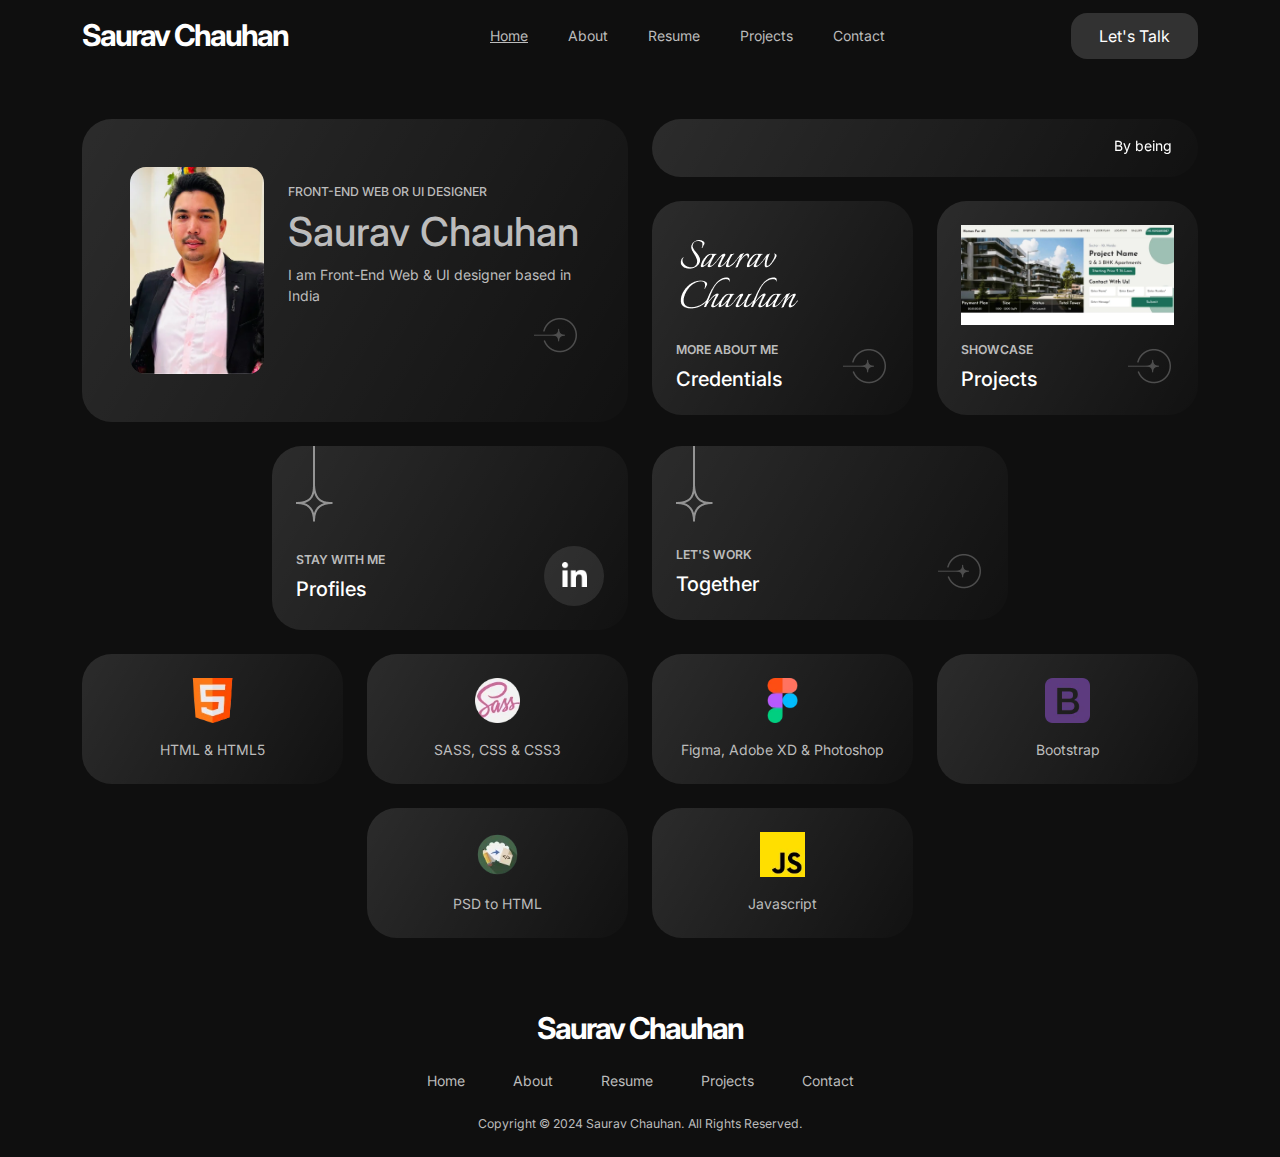
<file: index.html>
<!doctype html>
<html lang="en">

<head>
    <meta charset="utf-8">
    <meta name="viewport" content="width=device-width, initial-scale=1">
    <title>Portfolio</title>
    <link href="https://cdn.jsdelivr.net/npm/bootstrap@5.3.3/dist/css/bootstrap.min.css" rel="stylesheet">

    <link rel="preconnect" href="https://fonts.googleapis.com">
    <link rel="preconnect" href="https://fonts.gstatic.com" crossorigin>
    <link href="https://fonts.googleapis.com/css2?family=Inter:wght@100..900&display=swap" rel="stylesheet">

    <link rel="stylesheet" href="css/style.css">
</head>

<body class="">

    <header class="header">
        <nav class="navbar navbar-expand-lg">
            <div class="container">
                <a class="navbar-brand" href="/">Saurav Chauhan</a>
                <button class="navbar-toggler" type="button" data-bs-toggle="collapse" data-bs-target="#navbarNav"
                    aria-controls="navbarNav" aria-expanded="false" aria-label="Toggle navigation">
                    <span class="navbar-toggler-icon"></span>
                </button>
                <div class="collapse navbar-collapse justify-content-center" id="navbarNav">
                    <ul class="navbar-nav gap-1 gap-md-4">
                        <li class="nav-item">
                            <a class="nav-link active" aria-current="page" href="/">Home</a>
                        </li>
                        <li class="nav-item">
                            <a class="nav-link" href="about.html">About</a>
                        </li>
                        <li class="nav-item">
                            <a class="nav-link" target="_blank" href="images/Resume.pdf">Resume</a>
                        </li>
                        <li class="nav-item">
                            <a class="nav-link" href="projects.html">Projects</a>
                        </li>
                        <li class="nav-item">
                            <a class="nav-link" href="contact-us.html">Contact</a>
                        </li>
                    </ul>
                </div>
                <div class="d-none d-md-block">
                    <a href="contact-us.html" class="btn">Let's Talk</a>
                </div>
            </div>
        </nav>
    </header>

    <main>
        <section class="py-3 py-xl-5">
            <div class="container">
                <div class="row g-3 g-lg-4 justify-content-center">
                    <div class="col-md-6">
                        <div class="main_card">
                            <a href="about.html" class="d-block p-md-5 p-3">
                                <div class="row justify-content-center align-items-center g-3 g-lg-4">
                                    <div class="col-8 col-sm-4">
                                        <div class="profile_img">
                                            <img src="images/profile-img.webp" alt=""
                                                class="img-fluid rounded rounded-4" />
                                        </div>
                                    </div>

                                    <div class="col-sm-8">
                                        <div>
                                            <h6 class="small">FRONT-END WEB OR UI DESIGNER</h6>
                                            <h1>Saurav Chauhan</h1>
                                            <p class="mb-0">I am Front-End Web & UI designer based in India</p>
                                            <div class="arrow_img text-center text-sm-end mt-2">
                                                <img src="images/arrow.webp" />
                                            </div>
                                        </div>
                                    </div>
                                </div>
                            </a>
                        </div>
                    </div>

                    <div class="col-md-6">
                        <div class="row g-3 g-lg-4">
                            <div class="col-md-12">
                                <div class="main_card py-3 px-4">
                                    <div>
                                        <marquee class="text-white">By being yourself you put something wonderful in the
                                            world that was not there
                                            before.</marquee>
                                    </div>
                                </div>
                            </div>
                            <div class="col-sm-6">
                                <div class="main_card">
                                    <a href="about.html" class="d-block p-3 p-xl-4">
                                        <div class="mb-3">
                                            <img src="images/sign.webp" class="img-fluid" />
                                        </div>
                                        <div class="d-flex align-items-center">
                                            <div class="flex-grow-1">
                                                <p class="small mb-2 fw-semibold text-uppercase">More About Me</p>
                                                <h5 class="m-0 text-white">Credentials</h5>
                                            </div>
                                            <div class="flex-shrink-0 arrow_img">
                                                <img src="images/arrow.webp" class="img-fluid" />
                                            </div>
                                        </div>
                                    </a>
                                </div>
                            </div>

                            <div class="col-sm-6">
                                <div class="main_card">
                                    <a href="projects.html" class="d-block p-3 p-xl-4">
                                        <div class="mb-3 project_img">
                                            <img src="images/project.webp" class="img-fluid" />
                                        </div>
                                        <div class="d-flex align-items-center">
                                            <div class="flex-grow-1">
                                                <p class="small mb-2 fw-semibold text-uppercase">SHOWCASE</p>
                                                <h5 class="m-0 text-white">Projects</h5>
                                            </div>
                                            <div class="flex-shrink-0 arrow_img">
                                                <img src="images/arrow.webp" class="img-fluid" />
                                            </div>
                                        </div>
                                    </a>
                                </div>
                            </div>
                        </div>
                    </div>

                    <div class="col-md-4">
                        <div class="main_card social_link_content p-3 p-xl-4">
                            <div class="icon_img">
                                <img src="images/icon.webp" class="img-fluid" />
                            </div>
                            <div class="d-flex align-items-center">
                                <div class="flex-grow-1">
                                    <p class="small mb-2 fw-semibold text-uppercase">Stay with me</p>
                                    <h5 class="m-0 text-white">Profiles</h5>
                                </div>
                                <div class="flex-shrink-0">
                                    <a href="https://www.linkedin.com/in/saurav-chauhan-8953b7206?utm_source=share&utm_campaign=share_via&utm_content=profile&utm_medium=ios_app" target="_blank" class="social_link">
                                        <img src="images/linkedin.webp" class="img-fluid">
                                    </a>
                                </div>
                            </div>
                        </div>
                    </div>

                    <div class="col-md-4">
                        <div class="main_card social_link_content p-3 p-xl-4">
                            <a href="contact-us.html" class="">
                            <div class="icon_img">
                                <img src="images/icon.webp" class="img-fluid" />
                            </div>
                            <div class="d-flex align-items-center">
                                <div class="flex-grow-1">
                                    <p class="small mb-2 fw-semibold text-uppercase">Let's Work</p>
                                    <h5 class="m-0 text-white">Together</h5>
                                </div>
                                <div class="flex-shrink-0 arrow_img">
                                    <img src="images/arrow.webp" class="img-fluid">
                                </div>
                            </div>
                        </a>
                        </div>
                    </div>

                    <div class="col-md-12">
                        <div class="row justify-content-center g-3 g-lg-4">
                            <div class="col-sm-3">
                                <div class="main_card text-center p-3 p-xl-4">
                                    <img src="images/html.webp" class="img-fluid icon mb-3" />
                                    <p class="m-0">HTML & HTML5</p>
                                </div>
                            </div>

                            <div class="col-sm-3">
                                <div class="main_card text-center p-3 p-xl-4">
                                    <img src="images/sass.webp" class="img-fluid icon mb-3" />
                                    <p class="m-0">SASS, CSS & CSS3</p>
                                </div>
                            </div>

                            <div class="col-sm-3">
                                <div class="main_card text-center p-3 p-xl-4">
                                    <img src="images/figma.webp" class="img-fluid icon mb-3" />
                                    <p class="m-0">Figma, Adobe XD & Photoshop</p>
                                </div>
                            </div>

                            <div class="col-sm-3">
                                <div class="main_card text-center p-3 p-xl-4">
                                    <img src="images/bootstrap.webp" class="img-fluid icon mb-3" />
                                    <p class="m-0">Bootstrap</p>
                                </div>
                            </div>

                            <div class="col-sm-3">
                                <div class="main_card text-center p-3 p-xl-4">
                                    <img src="images/psd-to-html.webp" class="img-fluid icon mb-3" />
                                    <p class="m-0">PSD to HTML</p>
                                </div>
                            </div>

                            <div class="col-sm-3">
                                <div class="main_card text-center p-3 p-xl-4">
                                    <img src="images/js.webp" class="img-fluid icon mb-3" />
                                    <p class="m-0">Javascript</p>
                                </div>
                            </div>
                        </div>
                        
                    </div>
                </div>
            </div>
        </section>
    </main>

    <footer class="py-4">
        <div class="container">
            <div class="text-center">
                <h4 class="ftr_logo mb-4">Saurav Chauhan</h4>
                <ul class="ftr_menu list-unstyled d-flex gap-3 gap-lg-5 justify-content-center flex-wrap mb-4">
                    <li>
                        <a href="/" class="active">Home</a>
                    </li>

                    <li>
                        <a href="about.html" class="active">About</a>
                    </li>

                    <li>
                        <a href="images/Resume.pdf" target="_blank" class="active">Resume</a>
                    </li>

                    <li>
                        <a href="projects.html" class="active">Projects</a>
                    </li>

                    <li>
                        <a href="contact-us.html" class="active">Contact</a>
                    </li>
                </ul>
                <p class="mb-0 small">Copyright © 2024 Saurav Chauhan. All Rights Reserved.</p>
            </div>
        </div>
    </footer>
    <script src="https://cdn.jsdelivr.net/npm/bootstrap@5.3.3/dist/js/bootstrap.bundle.min.js"></script>
</body>

</html>
</file>
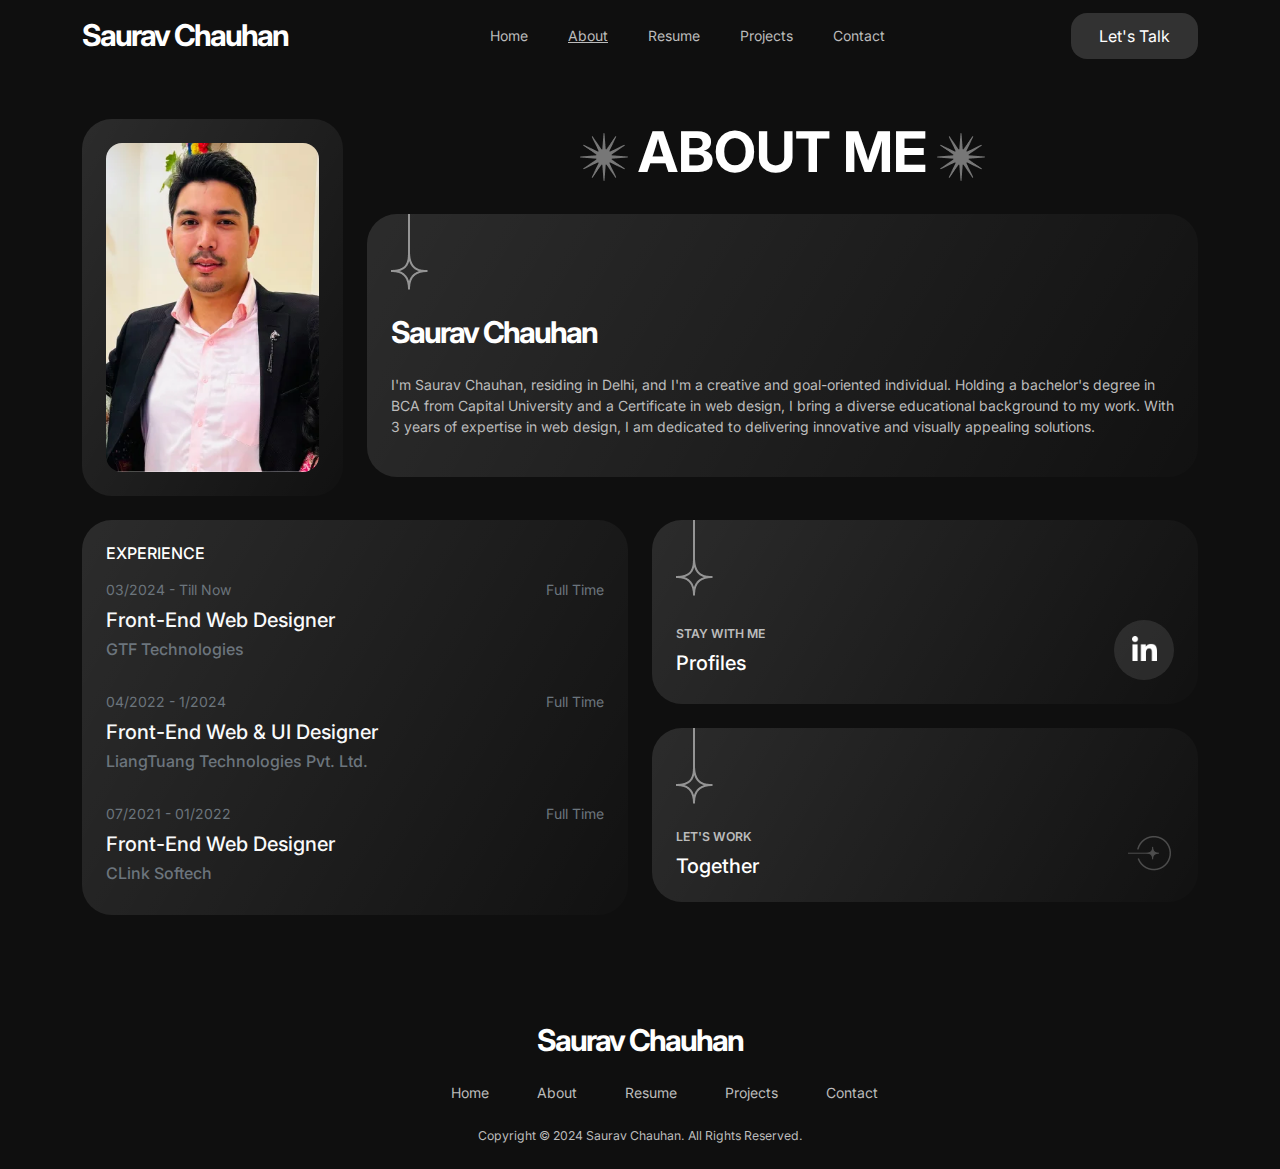
<file: about.html>
<!doctype html>
<html lang="en">

<head>
    <meta charset="utf-8">
    <meta name="viewport" content="width=device-width, initial-scale=1">
    <title>Portfolio</title>
    <link href="https://cdn.jsdelivr.net/npm/bootstrap@5.3.3/dist/css/bootstrap.min.css" rel="stylesheet">

    <link rel="preconnect" href="https://fonts.googleapis.com">
    <link rel="preconnect" href="https://fonts.gstatic.com" crossorigin>
    <link href="https://fonts.googleapis.com/css2?family=Inter:wght@100..900&display=swap" rel="stylesheet">

    <link rel="stylesheet" href="css/style.css">
</head>

<body class="">

    <header class="header">
        <nav class="navbar navbar-expand-lg">
            <div class="container">
                <a class="navbar-brand" href="/">Saurav Chauhan</a>
                <button class="navbar-toggler" type="button" data-bs-toggle="collapse" data-bs-target="#navbarNav"
                    aria-controls="navbarNav" aria-expanded="false" aria-label="Toggle navigation">
                    <span class="navbar-toggler-icon"></span>
                </button>
                <div class="collapse navbar-collapse justify-content-center" id="navbarNav">
                    <ul class="navbar-nav gap-1 gap-md-4">
                        <li class="nav-item">
                            <a class="nav-link" aria-current="page" href="/">Home</a>
                        </li>
                        <li class="nav-item">
                            <a class="nav-link active" href="#">About</a>
                        </li>
                        <li class="nav-item">
                            <a class="nav-link" href="images/Resume.pdf" target="_blank">Resume</a>
                        </li>
                        <li class="nav-item">
                            <a class="nav-link" href="projects.html">Projects</a>
                        </li>
                        <li class="nav-item">
                            <a class="nav-link" href="contact-us.html">Contact</a>
                        </li>
                    </ul>
                </div>
                <div class="d-none d-md-block">
                    <a href="contact-us.html" class="btn">Let's Talk</a>
                </div>
            </div>
        </nav>
    </header>

    <main>
        <section class="py-3 py-xl-5">
            <div class="container">
                <div class="row g-3 g-lg-4 justify-content-center">
                    <div class="col-md-3">
                        <div class="main_card">
                            <div class="profile_img p-3 p-lg-4">
                                <img src="images/profile-img.webp" alt="" class="w-100 rounded rounded-4" />
                            </div>
                        </div>
                    </div>

                    <div class="col-md-9">
                        <div class="overview">
                            <img src="images/star.webp" alt="" class="img-fluid" />
                            <h1>ABOUT ME</h1>
                            <img src="images/star.webp" alt="" class="img-fluid" />
                        </div>
                        <div class="main_card social_link_content p-3 p-xl-4">
                            <div class="icon_img">
                                <img src="images/icon.webp" class="img-fluid" />
                            </div>
                            <div class="">
                                <h4 class="ftr_logo mb-4">Saurav Chauhan</h4>
                                <p>I'm Saurav Chauhan, residing in Delhi, and I'm a creative and goal-oriented
                                    individual. Holding a bachelor's degree in BCA from Capital University and a
                                    Certificate in web design, I bring a diverse educational background to my work. With
                                    3 years of expertise in web design, I am dedicated to delivering innovative and
                                    visually appealing solutions.</p>
                            </div>
                        </div>
                    </div>

                    <div class="col-md-6">
                        <div class="main_card p-3 p-xl-4">
                            <h2 class="h6 mb-3 text-uppercase text-white">Experience</h2>
                            <div class="d-flex flex-column gap-4">
                                <div class="d-flex gap-3">
                                    <div class="flex-grow-1 align-self-center">
                                        <div class="text-secondary mb-2">03/2024 - Till Now</div>
                                        <h3 class="h5 text-light">Front-End Web Designer</h3>
                                        <h6 class="text-secondary">GTF Technologies</h6>
                                    </div>
                                    <div class="flex-shrink-0 ms-3 d-none d-sm-block">
                                        <span class="text-secondary">Full Time</span>
                                    </div>
                                </div>

                                <div class="d-flex gap-3">
                                    <div class="flex-grow-1 align-self-center">
                                        <div class="text-secondary mb-2">04/2022 - 1/2024</div>
                                        <h3 class="h5 text-light">Front-End Web & UI Designer</h3>
                                        <h6 class="text-secondary">LiangTuang Technologies Pvt. Ltd.</h6>
                                    </div>
                                    <div class="flex-shrink-0 ms-3 d-none d-sm-block">
                                        <span class="text-secondary">Full Time</span>
                                    </div>
                                </div>

                                <div class="d-flex gap-3">
                                    <div class="flex-grow-1 align-self-center">
                                        <div class="text-secondary mb-2">07/2021 - 01/2022</div>
                                        <h3 class="h5 text-light">Front-End Web Designer</h3>
                                        <h6 class="text-secondary">CLink Softech</h6>
                                    </div>
                                    <div class="flex-shrink-0 ms-3 d-none d-sm-block">
                                        <span class="text-secondary">Full Time</span>
                                    </div>
                                </div>
                            </div>
                        </div>
                    </div>

                    <div class="col-md-6">
                        <div class="row g-3 g-lg-4">
                            <div class="col-md-12">
                                <div class="main_card social_link_content p-3 p-xl-4">
                                    <div class="icon_img">
                                        <img src="images/icon.webp" class="img-fluid" />
                                    </div>
                                    <div class="d-flex align-items-center">
                                        <div class="flex-grow-1">
                                            <p class="small mb-2 fw-semibold text-uppercase">Stay with me</p>
                                            <h5 class="m-0 text-white">Profiles</h5>
                                        </div>
                                        <div class="flex-shrink-0">
                                            <a href="https://www.linkedin.com/in/saurav-chauhan-8953b7206?utm_source=share&utm_campaign=share_via&utm_content=profile&utm_medium=ios_app"
                                                target="_blank" class="social_link">
                                                <img src="images/linkedin.webp" class="img-fluid">
                                            </a>
                                        </div>
                                    </div>
                                </div>
                            </div>

                            <div class="col-md-12">
                                <div class="main_card social_link_content p-3 p-xl-4">
                                    <a href="contact-us.html" class="">
                                        <div class="icon_img">
                                            <img src="images/icon.webp" class="img-fluid" />
                                        </div>
                                        <div class="d-flex align-items-center">
                                            <div class="flex-grow-1">
                                                <p class="small mb-2 fw-semibold text-uppercase">Let's Work</p>
                                                <h5 class="m-0 text-white">Together</h5>
                                            </div>
                                            <div class="flex-shrink-0 arrow_img">
                                                <img src="images/arrow.webp" class="img-fluid">
                                            </div>
                                        </div>
                                </div>
                            </div>
                        </div>
                    </div>
                </div>
            </div>
            </div>
        </section>
    </main>

    <footer class="py-4">
        <div class="container">
            <div class="text-center">
                <h4 class="ftr_logo mb-4">Saurav Chauhan</h4>
                <ul class="ftr_menu list-unstyled d-flex gap-3 gap-lg-5 justify-content-center flex-wrap mb-4">
                    <li>
                        <a href="/" class="active">Home</a>
                    </li>

                    <li>
                        <a href="#" class="active">About</a>
                    </li>

                    <li>
                        <a href="images/Resume.pdf" target="_blank" class="active">Resume</a>
                    </li>

                    <li>
                        <a href="projects.html" class="active">Projects</a>
                    </li>

                    <li>
                        <a href="contact-us.html" class="active">Contact</a>
                    </li>
                </ul>
                <p class="mb-0 small">Copyright © 2024 Saurav Chauhan. All Rights Reserved.</p>
            </div>
        </div>
    </footer>
    <script src="https://cdn.jsdelivr.net/npm/bootstrap@5.3.3/dist/js/bootstrap.bundle.min.js"></script>
</body>

</html>
</file>
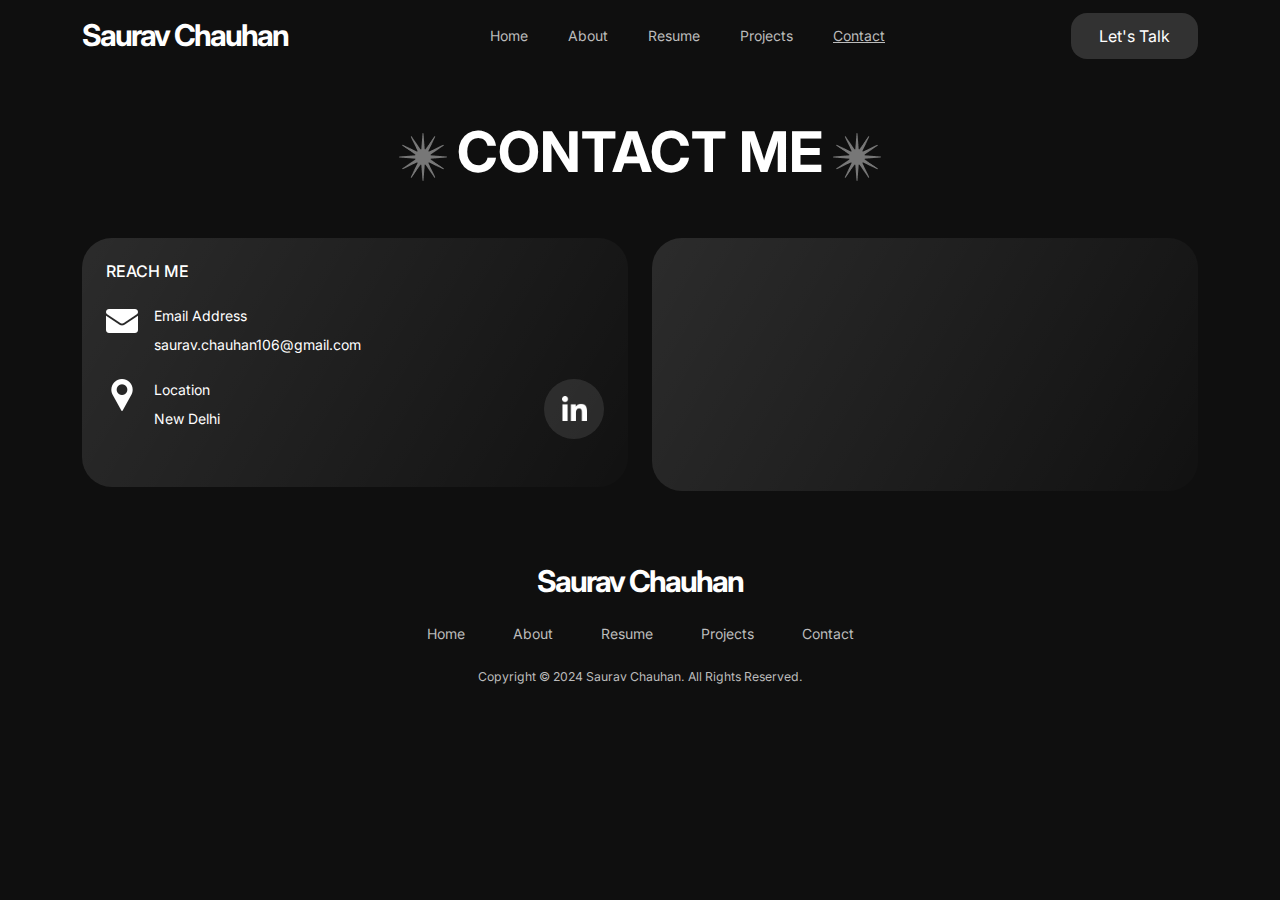
<file: contact-us.html>
<!doctype html>
<html lang="en">

<head>
    <meta charset="utf-8">
    <meta name="viewport" content="width=device-width, initial-scale=1">
    <title>Portfolio</title>
    <link href="https://cdn.jsdelivr.net/npm/bootstrap@5.3.3/dist/css/bootstrap.min.css" rel="stylesheet">

    <link rel="preconnect" href="https://fonts.googleapis.com">
    <link rel="preconnect" href="https://fonts.gstatic.com" crossorigin>
    <link href="https://fonts.googleapis.com/css2?family=Inter:wght@100..900&display=swap" rel="stylesheet">

    <link rel="stylesheet" href="css/style.css">
</head>

<body class="">

    <header class="header">
        <nav class="navbar navbar-expand-lg">
            <div class="container">
                <a class="navbar-brand" href="/">Saurav Chauhan</a>
                <button class="navbar-toggler" type="button" data-bs-toggle="collapse" data-bs-target="#navbarNav"
                    aria-controls="navbarNav" aria-expanded="false" aria-label="Toggle navigation">
                    <span class="navbar-toggler-icon"></span>
                </button>
                <div class="collapse navbar-collapse justify-content-center" id="navbarNav">
                    <ul class="navbar-nav gap-1 gap-md-4">
                        <li class="nav-item">
                            <a class="nav-link" aria-current="page" href="/">Home</a>
                        </li>
                        <li class="nav-item">
                            <a class="nav-link" href="about.html">About</a>
                        </li>
                        <li class="nav-item">
                            <a class="nav-link" href="images/Resume.pdf" target="_blank">Resume</a>
                        </li>
                        <li class="nav-item">
                            <a class="nav-link" href="projects.html">Projects</a>
                        </li>
                        <li class="nav-item">
                            <a class="nav-link active" href="#">Contact</a>
                        </li>
                    </ul>
                </div>
                <div class="d-none d-md-block">
                    <a href="contact-us.html" class="btn">Let's Talk</a>
                </div>
            </div>
        </nav>
    </header>

    <main>
        <section class="py-3 py-xl-5">
            <div class="container">
                <div class="row g-3 g-lg-4 justify-content-center">
                    <div class="overview">
                        <img src="images/star.webp" alt="" class="img-fluid" />
                        <h1>CONTACT ME</h1>
                        <img src="images/star.webp" alt="" class="img-fluid" />
                    </div>

                    <div class="col-md-6">
                        <div class="main_card p-3 p-xl-4">
                            <h2 class="h6 mb-4 text-uppercase text-white">Reach Me</h2>
                            <div class="d-flex gap-3 mb-4">
                                <div class="flex-shrink-0">
                                    <img src="images/email.webp" class="img-fluid" />
                                </div>
                                <div class="flex-grow-1">
                                    <div class="mb-2 text-white">Email Address</div>
                                    <div class="text-white fs-md-5">
                                        <a href="mailto:saurav.chauhan106@gmail.com"
                                            class="text-white">saurav.chauhan106@gmail.com</a>
                                    </div>
                                </div>
                            </div>

                            <div class="d-flex gap-3 mb-4">
                                <div class="flex-shrink-0">
                                    <img src="images/pin.webp" class="img-fluid" />
                                </div>
                                <div class="flex-grow-1">
                                    <div class="mb-2 text-white">Location</div>
                                    <div class="text-white fs-md-5">
                                        <a href="#" class="text-white">New Delhi</a>
                                    </div>
                                </div>

                                <div class="">
                                    <a href="https://www.linkedin.com/in/saurav-chauhan-8953b7206?utm_source=share&utm_campaign=share_via&utm_content=profile&utm_medium=ios_app" target="_blank" class="social_link">
                                        <img src="images/linkedin.webp" class="img-fluid">
                                    </a>
                                </div>
                            </div>
                        </div>
                    </div>

                    <div class="col-md-6">
                        <div class="main_card p-3 p-xl-4">
                            <iframe src="https://www.google.com/maps/embed?pb=!1m18!1m12!1m3!1d14000.323912823527!2d77.30548919882918!3d28.68722415852929!2m3!1f0!2f0!3f0!3m2!1i1024!2i768!4f13.1!3m3!1m2!1s0x390cfba65a4d9a59%3A0x92f186ee29e92ec0!2sDilshad%20Garden%2C%20Delhi!5e0!3m2!1sen!2sin!4v1718539640433!5m2!1sen!2sin" width="100%" height="200" style="border:0; border-radius: 10px;" allowfullscreen="" loading="lazy" referrerpolicy="no-referrer-when-downgrade"></iframe>
                        </div>
                    </div>
                </div>
            </div>
        </section>
    </main>

    <footer class="py-4">
        <div class="container">
            <div class="text-center">
                <h4 class="ftr_logo mb-4">Saurav Chauhan</h4>
                <ul class="ftr_menu list-unstyled d-flex gap-3 gap-lg-5 justify-content-center flex-wrap mb-4">
                    <li>
                        <a href="/" class="active">Home</a>
                    </li>

                    <li>
                        <a href="about.html" class="active">About</a>
                    </li>

                    <li>
                        <a href="images/Resume.pdf" target="_blank" class="active">Resume</a>
                    </li>

                    <li>
                        <a href="projects.html" class="active">Projects</a>
                    </li>

                    <li>
                        <a href="#" class="active">Contact</a>
                    </li>
                </ul>
                <p class="mb-0 small">Copyright © 2024 Saurav Chauhan. All Rights Reserved.</p>
            </div>
        </div>
    </footer>
    <script src="https://cdn.jsdelivr.net/npm/bootstrap@5.3.3/dist/js/bootstrap.bundle.min.js"></script>
</body>

</html>
</file>
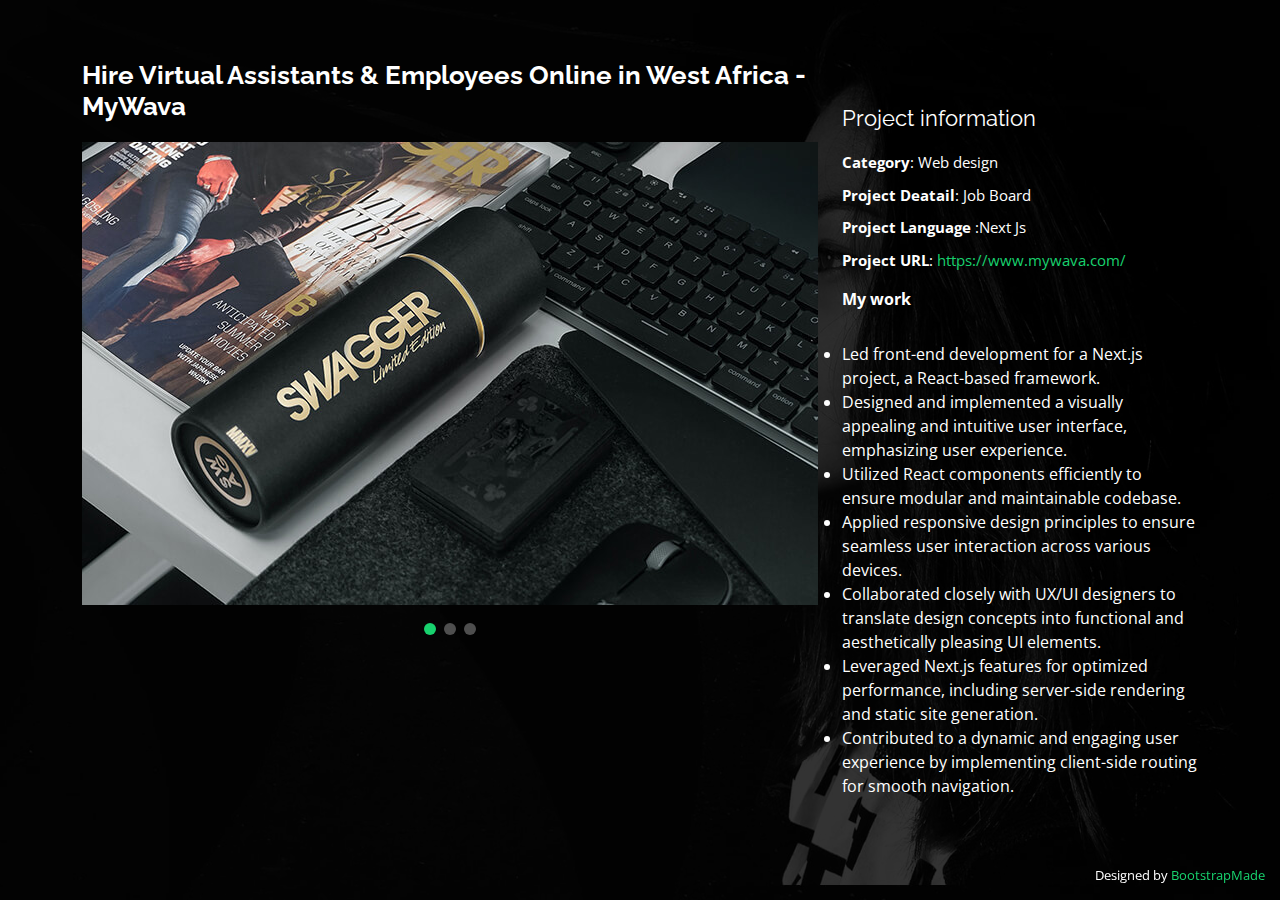
<file: mywava.html>
<!DOCTYPE html>
<html lang="en">

<head>
  <meta charset="utf-8">
  <meta content="width=device-width, initial-scale=1.0" name="viewport">

  <title>Hire Virtual Assistants &amp; Employees Online in West Africa - MyWava</title>
  <meta content="" name="description">
  <meta content="" name="keywords">

  <!-- Favicons -->
  <link href="assets/img/favicon.png" rel="icon">
  <link href="assets/img/apple-touch-icon.png" rel="apple-touch-icon">

  <!-- Google Fonts -->
  <link href="https://fonts.googleapis.com/css?family=Open+Sans:300,300i,400,400i,600,600i,700,700i|Raleway:300,300i,400,400i,500,500i,600,600i,700,700i|Poppins:300,300i,400,400i,500,500i,600,600i,700,700i" rel="stylesheet">

  <!-- Vendor CSS Files -->
  <link href="assets/vendor/bootstrap/css/bootstrap.min.css" rel="stylesheet">
  <link href="assets/vendor/bootstrap-icons/bootstrap-icons.css" rel="stylesheet">
  <link href="assets/vendor/boxicons/css/boxicons.min.css" rel="stylesheet">
  <link href="assets/vendor/glightbox/css/glightbox.min.css" rel="stylesheet">
  <link href="assets/vendor/remixicon/remixicon.css" rel="stylesheet">
  <link href="assets/vendor/swiper/swiper-bundle.min.css" rel="stylesheet">

  <!-- Template Main CSS File -->
  <link href="assets/css/style.css" rel="stylesheet">


</head>

<body>

  <main id="main">

    <!-- ======= Portfolio Details ======= -->
    <div id="portfolio-details" class="portfolio-details">
      <div class="container">

        <div class="row">

          <div class="col-lg-8">
            <h2 class="portfolio-title">Hire Virtual Assistants &amp; Employees Online in West Africa - MyWava</h2>

            <div class="portfolio-details-slider swiper">
              <div class="swiper-wrapper align-items-center">

                <div class="swiper-slide">
                  <img src="assets/img/portfolio/portfolio-details-1.jpg" alt="">
                </div>

                <div class="swiper-slide">
                  <img src="assets/img/portfolio/portfolio-details-2.jpg" alt="">
                </div>

                <div class="swiper-slide">
                  <img src="assets/img/portfolio/portfolio-details-3.jpg" alt="">
                </div>

              </div>
              <div class="swiper-pagination"></div>
            </div>

          </div>

          <div class="col-lg-4 portfolio-info">
            <h3>Project information</h3>
            <ul>
              <li><strong>Category</strong>: Web design</li>
              <li><strong>Project Deatail</strong>: Job Board</li>
                <li><strong>Project Language</strong> :Next Js</li>
              <!-- <li><strong>Client</strong>: ASU Company</li> -->
              <!-- <li><strong>Project date</strong>: 01 March, 2020</li> -->
              <li><strong>Project URL</strong>: <a href="#">https://www.mywava.com/</a></li>
            </ul>
            <strong>My work</strong>
            <p>
                <li>Led front-end development for a Next.js project, a React-based framework.</li>
                <li>Designed and implemented a visually appealing and intuitive user interface, emphasizing user experience.</li>
                <li>Utilized React components efficiently to ensure modular and maintainable codebase.</li>
                <li>Applied responsive design principles to ensure seamless user interaction across various devices.</li>
                <li>Collaborated closely with UX/UI designers to translate design concepts into functional and aesthetically
                    pleasing UI elements.</li>
                <li>Leveraged Next.js features for optimized performance, including server-side rendering and static site
                        generation.</li>
                <li>Contributed to a dynamic and engaging user experience by implementing client-side routing for smooth
                    navigation.</li> 
                
            </p>
          </div>

        </div>

      </div>
    </div><!-- End Portfolio Details -->

  </main><!-- End #main -->

  <div class="credits">
    <!-- All the links in the footer should remain intact. -->
    <!-- You can delete the links only if you purchased the pro version. -->
    <!-- Licensing information: https://bootstrapmade.com/license/ -->
    <!-- Purchase the pro version with working PHP/AJAX contact form: https://bootstrapmade.com/personal-free-resume-bootstrap-template/ -->
    Designed by <a href="https://bootstrapmade.com/">BootstrapMade</a>
  </div>

  <!-- Vendor JS Files -->
  <script src="assets/vendor/purecounter/purecounter_vanilla.js"></script>
  <script src="assets/vendor/bootstrap/js/bootstrap.bundle.min.js"></script>
  <script src="assets/vendor/glightbox/js/glightbox.min.js"></script>
  <script src="assets/vendor/isotope-layout/isotope.pkgd.min.js"></script>
  <script src="assets/vendor/swiper/swiper-bundle.min.js"></script>
  <script src="assets/vendor/waypoints/noframework.waypoints.js"></script>
  <script src="assets/vendor/php-email-form/validate.js"></script>

  <!-- Template Main JS File -->
  <script src="assets/js/main.js"></script>

</body>

</html>
</file>
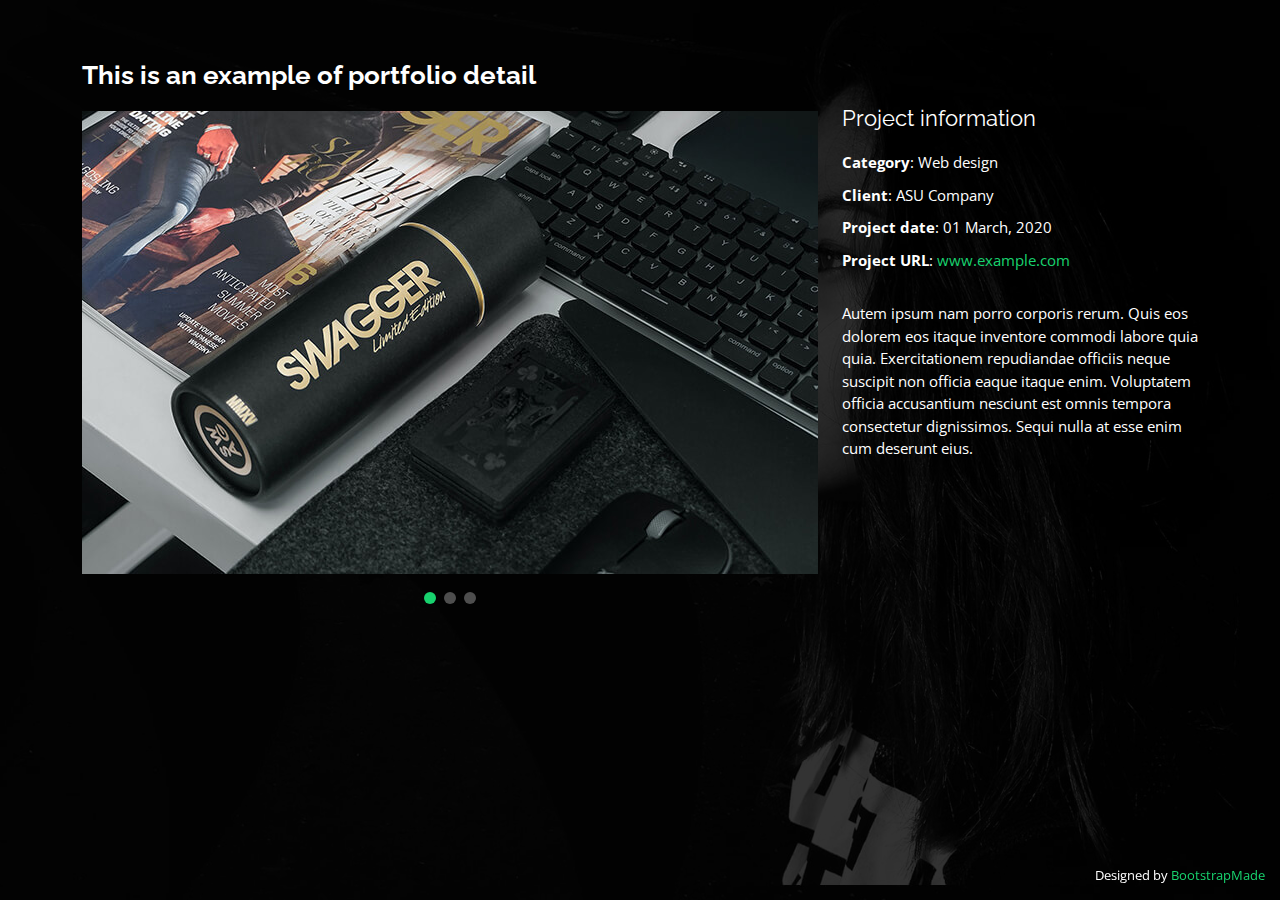
<file: portfolio-details.html>
<!DOCTYPE html>
<html lang="en">

<head>
  <meta charset="utf-8">
  <meta content="width=device-width, initial-scale=1.0" name="viewport">

  <title>Portfolio Details - Personal Bootstrap Template</title>
  <meta content="" name="description">
  <meta content="" name="keywords">

  <!-- Favicons -->
  <link href="assets/img/favicon.png" rel="icon">
  <link href="assets/img/apple-touch-icon.png" rel="apple-touch-icon">

  <!-- Google Fonts -->
  <link href="https://fonts.googleapis.com/css?family=Open+Sans:300,300i,400,400i,600,600i,700,700i|Raleway:300,300i,400,400i,500,500i,600,600i,700,700i|Poppins:300,300i,400,400i,500,500i,600,600i,700,700i" rel="stylesheet">

  <!-- Vendor CSS Files -->
  <link href="assets/vendor/bootstrap/css/bootstrap.min.css" rel="stylesheet">
  <link href="assets/vendor/bootstrap-icons/bootstrap-icons.css" rel="stylesheet">
  <link href="assets/vendor/boxicons/css/boxicons.min.css" rel="stylesheet">
  <link href="assets/vendor/glightbox/css/glightbox.min.css" rel="stylesheet">
  <link href="assets/vendor/remixicon/remixicon.css" rel="stylesheet">
  <link href="assets/vendor/swiper/swiper-bundle.min.css" rel="stylesheet">

  <!-- Template Main CSS File -->
  <link href="assets/css/style.css" rel="stylesheet">

  <!-- =======================================================
  * Template Name: Personal
  * Template URL: https://bootstrapmade.com/personal-free-resume-bootstrap-template/
  * Updated: Mar 17 2024 with Bootstrap v5.3.3
  * Author: BootstrapMade.com
  * License: https://bootstrapmade.com/license/
  ======================================================== -->
</head>

<body>

  <main id="main">

    <!-- ======= Portfolio Details ======= -->
    <div id="portfolio-details" class="portfolio-details">
      <div class="container">

        <div class="row">

          <div class="col-lg-8">
            <h2 class="portfolio-title">This is an example of portfolio detail</h2>

            <div class="portfolio-details-slider swiper">
              <div class="swiper-wrapper align-items-center">

                <div class="swiper-slide">
                  <img src="assets/img/portfolio/portfolio-details-1.jpg" alt="">
                </div>

                <div class="swiper-slide">
                  <img src="assets/img/portfolio/portfolio-details-2.jpg" alt="">
                </div>

                <div class="swiper-slide">
                  <img src="assets/img/portfolio/portfolio-details-3.jpg" alt="">
                </div>

              </div>
              <div class="swiper-pagination"></div>
            </div>

          </div>

          <div class="col-lg-4 portfolio-info">
            <h3>Project information</h3>
            <ul>
              <li><strong>Category</strong>: Web design</li>
              <li><strong>Client</strong>: ASU Company</li>
              <li><strong>Project date</strong>: 01 March, 2020</li>
              <li><strong>Project URL</strong>: <a href="#">www.example.com</a></li>
            </ul>

            <p>
              Autem ipsum nam porro corporis rerum. Quis eos dolorem eos itaque inventore commodi labore quia quia. Exercitationem repudiandae officiis neque suscipit non officia eaque itaque enim. Voluptatem officia accusantium nesciunt est omnis tempora consectetur dignissimos. Sequi nulla at esse enim cum deserunt eius.
            </p>
          </div>

        </div>

      </div>
    </div><!-- End Portfolio Details -->

  </main><!-- End #main -->

  <div class="credits">
    <!-- All the links in the footer should remain intact. -->
    <!-- You can delete the links only if you purchased the pro version. -->
    <!-- Licensing information: https://bootstrapmade.com/license/ -->
    <!-- Purchase the pro version with working PHP/AJAX contact form: https://bootstrapmade.com/personal-free-resume-bootstrap-template/ -->
    Designed by <a href="https://bootstrapmade.com/">BootstrapMade</a>
  </div>

  <!-- Vendor JS Files -->
  <script src="assets/vendor/purecounter/purecounter_vanilla.js"></script>
  <script src="assets/vendor/bootstrap/js/bootstrap.bundle.min.js"></script>
  <script src="assets/vendor/glightbox/js/glightbox.min.js"></script>
  <script src="assets/vendor/isotope-layout/isotope.pkgd.min.js"></script>
  <script src="assets/vendor/swiper/swiper-bundle.min.js"></script>
  <script src="assets/vendor/waypoints/noframework.waypoints.js"></script>
  <script src="assets/vendor/php-email-form/validate.js"></script>

  <!-- Template Main JS File -->
  <script src="assets/js/main.js"></script>

</body>

</html>
</file>
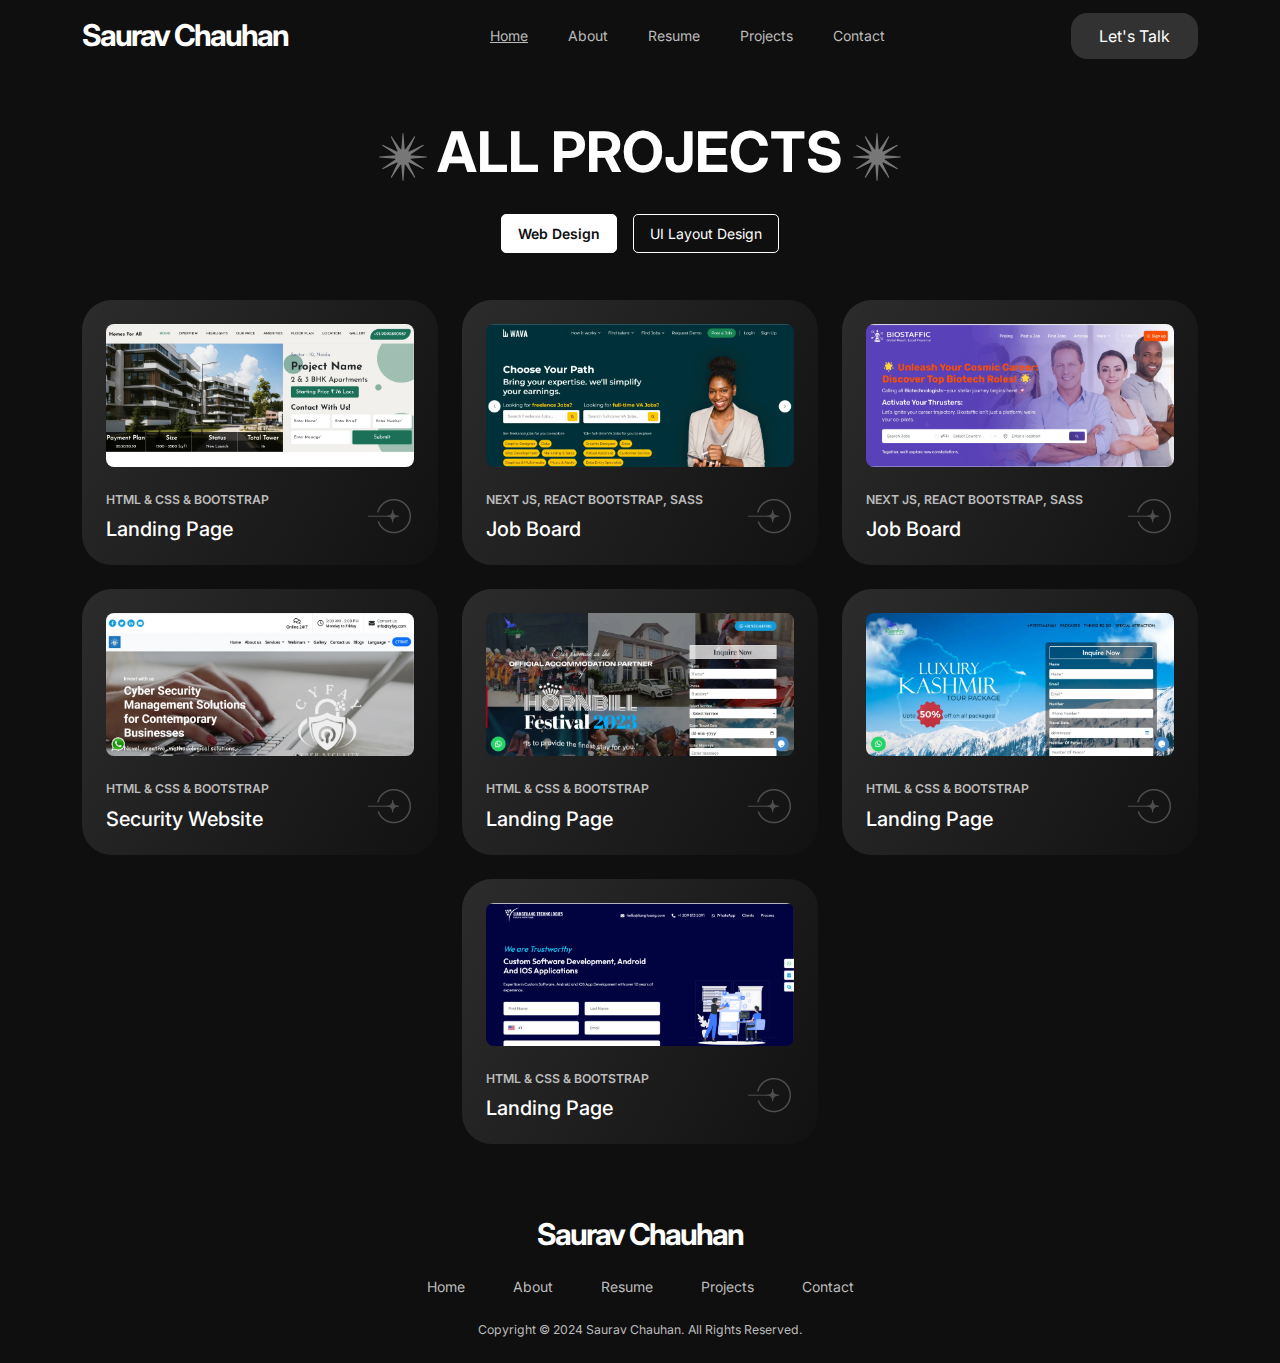
<file: projects.html>
<!doctype html>
<html lang="en">

<head>
    <meta charset="utf-8">
    <meta name="viewport" content="width=device-width, initial-scale=1">
    <title>Portfolio</title>
    <link href="https://cdn.jsdelivr.net/npm/bootstrap@5.3.3/dist/css/bootstrap.min.css" rel="stylesheet">

    <link rel="preconnect" href="https://fonts.googleapis.com">
    <link rel="preconnect" href="https://fonts.gstatic.com" crossorigin>
    <link href="https://fonts.googleapis.com/css2?family=Inter:wght@100..900&display=swap" rel="stylesheet">

    <link rel="stylesheet" href="css/style.css">
</head>

<body class="">

    <header class="header">
        <nav class="navbar navbar-expand-lg">
            <div class="container">
                <a class="navbar-brand" href="/">Saurav Chauhan</a>
                <button class="navbar-toggler" type="button" data-bs-toggle="collapse" data-bs-target="#navbarNav"
                    aria-controls="navbarNav" aria-expanded="false" aria-label="Toggle navigation">
                    <span class="navbar-toggler-icon"></span>
                </button>
                <div class="collapse navbar-collapse justify-content-center" id="navbarNav">
                    <ul class="navbar-nav gap-1 gap-md-4">
                        <li class="nav-item">
                            <a class="nav-link active" aria-current="page" href="/">Home</a>
                        </li>
                        <li class="nav-item">
                            <a class="nav-link" href="about.html">About</a>
                        </li>
                        <li class="nav-item">
                            <a class="nav-link" href="images/Resume.pdf" target="_blank">Resume</a>
                        </li>
                        <li class="nav-item">
                            <a class="nav-link" href="#">Projects</a>
                        </li>
                        <li class="nav-item">
                            <a class="nav-link" href="contact-us.html">Contact</a>
                        </li>
                    </ul>
                </div>
                <div class="d-none d-md-block">
                    <a href="contact-us.html" class="btn">Let's Talk</a>
                </div>
            </div>
        </nav>
    </header>

    <main>
        <section class="py-3 py-xl-5">
            <div class="container">
                <div class="overview">
                    <img src="images/star.webp" alt="" class="img-fluid" />
                    <h1>ALL PROJECTS</h1>
                    <img src="images/star.webp" alt="" class="img-fluid" />
                </div>

                <div class="all_projects">
                    <ul class="nav nav-tabs border-0 justify-content-center mb-5 gap-3" id="myTab" role="tablist">
                        <li class="nav-item" role="presentation">
                            <button class="nav-link active" id="home-tab" data-bs-toggle="tab"
                                data-bs-target="#home-tab-pane" type="button" role="tab" aria-controls="home-tab-pane"
                                aria-selected="true">Web Design</button>
                        </li>
                        <li class="nav-item" role="presentation">
                            <button class="nav-link" id="profile-tab" data-bs-toggle="tab"
                                data-bs-target="#profile-tab-pane" type="button" role="tab"
                                aria-controls="profile-tab-pane" aria-selected="false">UI Layout Design</button>
                        </li>
                    </ul>
                    <div class="tab-content" id="myTabContent">
                        <div class="tab-pane fade show active" id="home-tab-pane" role="tabpanel"
                            aria-labelledby="home-tab" tabindex="0">
                            <div class="row g-3 g-lg-4 justify-content-center">
                                <div class="col-md-4">
                                    <div class="main_card p-3 p-lg-4">
                                        <a href="https://gtftech.co.in/saurav/" target="_blank">
                                            <div class="mb-3 mb-xl-4">
                                                <img src="images/p1.webp" class="w-100 rounded rounded-3" alt />
                                            </div>

                                            <div class="d-flex align-items-center">
                                                <div class="flex-grow-1">
                                                    <p class="small mb-2 fw-semibold text-uppercase">HTML & CSS &
                                                        Bootstrap</p>
                                                    <h5 class="m-0 text-white">Landing Page</h5>
                                                </div>
                                                <div class="flex-shrink-0 arrow_img">
                                                    <img src="images/arrow.webp" class="img-fluid">
                                                </div>
                                            </div>
                                        </a>
                                    </div>
                                </div>

                                <div class="col-md-4">
                                    <div class="main_card p-3 p-lg-4">
                                        <a href="https://www.mywava.com/" target="_blank">
                                            <div class="mb-3 mb-xl-4">
                                                <img src="images/p2.webp" class="w-100 rounded rounded-3" alt />
                                            </div>

                                            <div class="d-flex align-items-center">
                                                <div class="flex-grow-1">
                                                    <p class="small mb-2 fw-semibold text-uppercase">Next JS, React
                                                        bootstrap, Sass</p>
                                                    <h5 class="m-0 text-white">Job Board</h5>
                                                </div>
                                                <div class="flex-shrink-0 arrow_img">
                                                    <img src="images/arrow.webp" class="img-fluid">
                                                </div>
                                            </div>
                                        </a>
                                    </div>
                                </div>

                                <div class="col-md-4">
                                    <div class="main_card p-3 p-lg-4">
                                        <a href="https://www.biostaffic.com/" target="_blank">
                                            <div class="mb-3 mb-xl-4">
                                                <img src="images/p3.webp" class="w-100 rounded rounded-3" alt />
                                            </div>

                                            <div class="d-flex align-items-center">
                                                <div class="flex-grow-1">
                                                    <p class="small mb-2 fw-semibold text-uppercase">NEXT JS, REACT
                                                        BOOTSTRAP, SASS</p>
                                                    <h5 class="m-0 text-white">Job Board</h5>
                                                </div>
                                                <div class="flex-shrink-0 arrow_img">
                                                    <img src="images/arrow.webp" class="img-fluid">
                                                </div>
                                            </div>
                                        </a>
                                    </div>
                                </div>

                                <div class="col-md-4">
                                    <div class="main_card p-3 p-lg-4">
                                        <a href="https://cyfay.com/" target="_blank">
                                            <div class="mb-3 mb-xl-4">
                                                <img src="images/p4.webp" class="w-100 rounded rounded-3" alt />
                                            </div>

                                            <div class="d-flex align-items-center">
                                                <div class="flex-grow-1">
                                                    <p class="small mb-2 fw-semibold text-uppercase">HTML & CSS &
                                                        Bootstrap</p>
                                                    <h5 class="m-0 text-white">Security Website</h5>
                                                </div>
                                                <div class="flex-shrink-0 arrow_img">
                                                    <img src="images/arrow.webp" class="img-fluid">
                                                </div>
                                            </div>
                                        </a>
                                    </div>
                                </div>

                                <div class="col-md-4">
                                    <div class="main_card p-3 p-lg-4">
                                        <a href="https://liamtra.com/hornbill-festival-2023/" target="_blank">
                                            <div class="mb-3 mb-xl-4">
                                                <img src="images/p5.webp" class="w-100 rounded rounded-3" alt />
                                            </div>

                                            <div class="d-flex align-items-center">
                                                <div class="flex-grow-1">
                                                    <p class="small mb-2 fw-semibold text-uppercase">HTML & CSS &
                                                        Bootstrap</p>
                                                    <h5 class="m-0 text-white">Landing Page</h5>
                                                </div>
                                                <div class="flex-shrink-0 arrow_img">
                                                    <img src="images/arrow.webp" class="img-fluid">
                                                </div>
                                            </div>
                                        </a>
                                    </div>
                                </div>

                                <div class="col-md-4">
                                    <div class="main_card p-3 p-lg-4">
                                        <a href="https://liamtra.com/tours/kashmir-tour-packages/" target="_blank">
                                            <div class="mb-3 mb-xl-4">
                                                <img src="images/p6.webp" class="w-100 rounded rounded-3" alt />
                                            </div>

                                            <div class="d-flex align-items-center">
                                                <div class="flex-grow-1">
                                                    <p class="small mb-2 fw-semibold text-uppercase">HTML & CSS &
                                                        Bootstrap</p>
                                                    <h5 class="m-0 text-white">Landing Page</h5>
                                                </div>
                                                <div class="flex-shrink-0 arrow_img">
                                                    <img src="images/arrow.webp" class="img-fluid">
                                                </div>
                                            </div>
                                        </a>
                                    </div>
                                </div>

                                <div class="col-md-4">
                                    <div class="main_card p-3 p-lg-4">
                                        <a href="https://www.liangtuang.com/website-and-mobile-application-development-services"
                                            target="_blank">
                                            <div class="mb-3 mb-xl-4">
                                                <img src="images/p7.webp" class="w-100 rounded rounded-3" alt />
                                            </div>

                                            <div class="d-flex align-items-center">
                                                <div class="flex-grow-1">
                                                    <p class="small mb-2 fw-semibold text-uppercase">HTML & CSS &
                                                        Bootstrap</p>
                                                    <h5 class="m-0 text-white">Landing Page</h5>
                                                </div>
                                                <div class="flex-shrink-0 arrow_img">
                                                    <img src="images/arrow.webp" class="img-fluid">
                                                </div>
                                            </div>
                                        </a>
                                    </div>
                                </div>
                            </div>
                        </div>
                        <div class="tab-pane fade" id="profile-tab-pane" role="tabpanel" aria-labelledby="profile-tab"
                            tabindex="0">
                            <div class="row g-lg-4 g-3">
                                <div class="col-md-4">
                                    <div class="main_card p-3 p-lg-4">
                                        <a href="https://www.figma.com/proto/SkPinfk9XrSTTHbPEufqkp/Untitled?node-id=27-219&t=KStBqLwb2mLwQGaE-0&scaling=scale-down&content-scaling=fixed&page-id=0%3A1" target="_blank">
                                            <div class="mb-3 mb-xl-4">
                                                <img src="images/p1.webp" class="w-100 rounded rounded-3" alt />
                                            </div>

                                            <div class="d-flex align-items-center">
                                                <div class="flex-grow-1">
                                                    <h5 class="m-0 text-white">Landing Page</h5>
                                                </div>
                                                <div class="flex-shrink-0 arrow_img">
                                                    <img src="images/arrow.webp" class="img-fluid">
                                                </div>
                                            </div>
                                        </a>
                                    </div>
                                </div>

                                <div class="col-md-4">
                                    <div class="main_card p-3 p-lg-4">
                                        <a href="https://www.figma.com/proto/Bc88s4BbeYQimXMBL8f4jt/Untitled1?page-id=0%3A1&node-id=144-1156&viewport=268%2C529%2C0.03&t=hUJRfrtRviuvkLrG-1&scaling=scale-down-width&content-scaling=fixed" target="_blank">
                                            <div class="mb-3 mb-xl-4">
                                                <img src="images/p9.webp" class="w-100 rounded rounded-3" alt />
                                            </div>

                                            <div class="d-flex align-items-center">
                                                <div class="flex-grow-1">
                                                    <h5 class="m-0 text-white">Landing Page</h5>
                                                </div>
                                                <div class="flex-shrink-0 arrow_img">
                                                    <img src="images/arrow.webp" class="img-fluid">
                                                </div>
                                            </div>
                                        </a>
                                    </div>
                                </div>

                                <div class="col-md-4">
                                    <div class="main_card p-3 p-lg-4">
                                        <a href="https://www.figma.com/proto/Bc88s4BbeYQimXMBL8f4jt/Untitled1?page-id=0%3A1&node-id=177-28&viewport=268%2C529%2C0.03&t=hUJRfrtRviuvkLrG-1&scaling=scale-down-width&content-scaling=fixed" target="_blank">
                                            <div class="mb-3 mb-xl-4">
                                                <img src="images/p10.webp" class="w-100 rounded rounded-3" alt />
                                            </div>

                                            <div class="d-flex align-items-center">
                                                <div class="flex-grow-1">
                                                    <h5 class="m-0 text-white">Landing Page</h5>
                                                </div>
                                                <div class="flex-shrink-0 arrow_img">
                                                    <img src="images/arrow.webp" class="img-fluid">
                                                </div>
                                            </div>
                                        </a>
                                    </div>
                                </div>
                                
                                <div class="col-md-4">
                                    <div class="main_card p-3 p-lg-4">
                                        <a href="https://www.figma.com/proto/SkPinfk9XrSTTHbPEufqkp/Untitled?page-id=0%3A1&node-id=548-22&viewport=390%2C560%2C0.21&t=ykNAxQq1KriEyfOd-1&scaling=min-zoom&content-scaling=fixed" target="_blank">
                                            <div class="mb-3 mb-xl-4">
                                                <img src="images/p8.webp" class="w-100 rounded rounded-3" alt />
                                            </div>

                                            <div class="d-flex align-items-center">
                                                <div class="flex-grow-1">
                                                    <h5 class="m-0 text-white">Landing Page</h5>
                                                </div>
                                                <div class="flex-shrink-0 arrow_img">
                                                    <img src="images/arrow.webp" class="img-fluid">
                                                </div>
                                            </div>
                                        </a>
                                    </div>
                                </div>

                                <div class="col-md-4">
                                    <div class="main_card p-3 p-lg-4">
                                        <a href="https://www.figma.com/proto/lF6MJ4caFwUqyTsjMnJJTB/Liangtuang?page-id=0%3A1&node-id=1-2&viewport=334%2C250%2C0.08&t=z9awDt79gNizpqfM-1&scaling=scale-down-width&content-scaling=fixed" target="_blank">
                                            <div class="mb-3 mb-xl-4">
                                                <img src="images/p11.webp" class="w-100 rounded rounded-3" alt />
                                            </div>

                                            <div class="d-flex align-items-center">
                                                <div class="flex-grow-1">
                                                    <h5 class="m-0 text-white">Landing Page</h5>
                                                </div>
                                                <div class="flex-shrink-0 arrow_img">
                                                    <img src="images/arrow.webp" class="img-fluid">
                                                </div>
                                            </div>
                                        </a>
                                    </div>
                                </div>

                                <div class="col-md-4">
                                    <div class="main_card p-3 p-lg-4">
                                        <a href="https://www.figma.com/proto/hBFI3mvO3zSrbYvj0JJVmO/Hillypix?page-id=0%3A1&node-id=29-2&viewport=140%2C451%2C0.12&t=937a7X0kdALpcc1j-1&scaling=scale-down&content-scaling=fixed" target="_blank">
                                            <div class="mb-3 mb-xl-4">
                                                <img src="images/p12.webp" class="w-100 rounded rounded-3" alt />
                                            </div>

                                            <div class="d-flex align-items-center">
                                                <div class="flex-grow-1">
                                                    <h5 class="m-0 text-white">App Design</h5>
                                                </div>
                                                <div class="flex-shrink-0 arrow_img">
                                                    <img src="images/arrow.webp" class="img-fluid">
                                                </div>
                                            </div>
                                        </a>
                                    </div>
                                </div>
                            </div>
                        </div>
                    </div>
                </div>

            </div>
        </section>
    </main>

    <footer class="py-4">
        <div class="container">
            <div class="text-center">
                <h4 class="ftr_logo mb-4">Saurav Chauhan</h4>
                <ul class="ftr_menu list-unstyled d-flex gap-3 gap-lg-5 justify-content-center flex-wrap mb-4">
                    <li>
                        <a href="/" class="active">Home</a>
                    </li>

                    <li>
                        <a href="about.html" class="active">About</a>
                    </li>

                    <li>
                        <a href="images/Resume.pdf" target="_blank" class="active">Resume</a>
                    </li>

                    <li>
                        <a href="#" class="active">Projects</a>
                    </li>

                    <li>
                        <a href="contact-us.html" class="active">Contact</a>
                    </li>
                </ul>
                <p class="mb-0 small">Copyright © 2024 Saurav Chauhan. All Rights Reserved.</p>
            </div>
        </div>
    </footer>
    <script src="https://cdn.jsdelivr.net/npm/bootstrap@5.3.3/dist/js/bootstrap.bundle.min.js"></script>
</body>

</html>
</file>
<file: css/style.css>
* {
    margin: 0;
    padding: 0;
    font-family: "Inter", sans-serif;
}

:root {
    --white: #fff;
    --black: #0f0f0f;
}

body {
    background-color: var(--black);
    font-size: 14px;
}

a {
    text-decoration: none;
}

p,
a {
    color: #bcbcbc;
}

.header .collapse .navbar-nav .nav-item .nav-link {
    color: #bcbcbc;
}

.header .collapse .navbar-nav .nav-item .nav-link:hover {
    color: #535252;
}

.header .navbar-nav .nav-item .nav-link.active{
    text-decoration: underline;
}

.header .navbar-brand, .ftr_logo {
    letter-spacing: -2px;
    font-weight: 700;
    color: #fff;
    font-size: 30px;
}

.btn {
    display: block;
    background-color: #323232;
    padding: 10px 27px;
    border-radius: 16px;
    color: #fff;
}

.btn:hover {
    background-color: #535252;
    color: var(--white);
}

.main_card {
    /* background: linear-gradient(120deg, hsla(0, 0%, 100%, .3), hsla(0, 0%, 100%, .05)); */
    background: linear-gradient(120deg, hsla(0, 0%, 100%, .12), hsla(0, 0%, 100%, .01));
    border-radius: 30px;
}

.main_card .arrow_img img {
    opacity: .25;
    transition: .3s;
}

.main_card:hover .arrow_img img {
    opacity: 1;
    transition: .3s;
}

.project_img {
    height: 100px;
    overflow-y: auto;
    overflow-x: hidden;
}

.social_link {
    height: 60px;
    width: 60px;
    display: block;
    background-color: rgb(255 255 255 / 10%);
    text-align: center;
    line-height: 55px;
    border-radius: 50%;
    transition: .3s;
}

.main_card.social_link_content{
    padding-top: 100px !important;
    position: relative;
}

.icon_img{
    position: absolute;
    top: 0;
}

.social_link:hover{
    background-color: rgb(255 255 255 / 25%);
    transition: .3s;
}

.social_link img{
    height: 25px;
}

.main_card .icon{
    width: 45px;
    height: auto;
}

.ftr_menu li a:hover{
    color: #535252;
}

.overview{
    display: flex;
    justify-content: center;
    gap: 10px;
    margin-bottom: 20px;
    align-items: center;
}

.overview h1{
    font-size: 56px;
    font-weight: 700;
    color: var(--white);
}

.all_projects .nav-item .nav-link{
    border: 1px solid var(--white);
    border-radius: 5px;
    color: var(--white);
}

.all_projects .nav-item .nav-link.active{
    color: var(--black);
    font-weight: 600;
}

@media(max-width:767px){
    .overview h1{
        font-size: 25px;
    }

    .header .navbar-toggler{
        background-color: var(--white);
    }

    .header .navbar-collapse.show{
        background-color: var(--white);
        border-radius: 5px;
    }

    .header .navbar-nav{
        text-align: center;
    }

    .header .navbar-nav .nav-item .nav-link{
        color: var(--black) !important;
        font-weight: 700;
    }

    .header .navbar-nav .nav-item .nav-link.active{
        text-decoration: underline;
    }
}
</file>
<file: assets/css/style.css>
/**
* Template Name: Personal
* Template URL: https://bootstrapmade.com/personal-free-resume-bootstrap-template/
* Updated: Mar 17 2024 with Bootstrap v5.3.3
* Author: BootstrapMade.com
* License: https://bootstrapmade.com/license/
*/

/*--------------------------------------------------------------
# General
--------------------------------------------------------------*/
body {
  font-family: "Open Sans", sans-serif;
  background-color: #040404;
  color: #fff;
  position: relative;
  background: transparent;
}

body::before {
  content: "";
  position: fixed;
  background: #040404 url("../img/bg.jpg") top right no-repeat;
  background-size: cover;
  left: 0;
  right: 0;
  top: 0;
  height: 100vh;
  z-index: -1;
}

@media (min-width: 1024px) {
  body::before {
    background-attachment: fixed;
  }
}

a {
  color: #18d26e;
  text-decoration: none;
}

a:hover {
  color: #35e888;
  text-decoration: none;
}

h1,
h2,
h3,
h4,
h5,
h6 {
  font-family: "Raleway", sans-serif;
}

/*--------------------------------------------------------------
# Header
--------------------------------------------------------------*/
#header {
  transition: ease-in-out 0.3s;
  position: relative;
  height: 100vh;
  display: flex;
  align-items: center;
  z-index: 997;
  overflow-y: auto;
}

#header * {
  transition: ease-in-out 0.3s;
}

#header h1 {
  font-size: 48px;
  margin: 0;
  padding: 0;
  line-height: 1;
  font-weight: 700;
  font-family: "Poppins", sans-serif;
}

#header h1 a,
#header h1 a:hover {
  color: #fff;
  line-height: 1;
  display: inline-block;
}

#header h2 {
  font-size: 24px;
  margin-top: 20px;
  color: rgba(255, 255, 255, 0.8);
}

#header h2 span {
  color: #fff;
  border-bottom: 2px solid #18d26e;
  padding-bottom: 6px;
}

#header img {
  padding: 0;
  margin: 0;
}

#header .social-links {
  margin-top: 40px;
  display: flex;
}

#header .social-links a {
  font-size: 16px;
  display: flex;
  justify-content: center;
  align-items: center;
  background: rgba(255, 255, 255, 0.1);
  color: #fff;
  line-height: 1;
  margin-right: 8px;
  border-radius: 50%;
  width: 40px;
  height: 40px;
}

#header .social-links a:hover {
  background: #18d26e;
}

@media (max-width: 992px) {
  #header h1 {
    font-size: 36px;
  }

  #header h2 {
    font-size: 20px;
    line-height: 30px;
  }

  #header .social-links {
    margin-top: 15px;
  }

  #header .container {
    display: flex;
    flex-direction: column;
    align-items: center;
  }
}

/* Header Top */
#header.header-top {
  height: 80px;
  position: fixed;
  left: 0;
  top: 0;
  right: 0;
  background: rgba(0, 0, 0, 0.9);
}

#header.header-top .social-links,
#header.header-top h2 {
  display: none;
}

#header.header-top h1 {
  margin-right: auto;
  font-size: 36px;
}

#header.header-top img {
  max-height: 60px;
  margin-right: 20px !important;
}

#header.header-top .container {
  display: flex;
  align-items: center;
}

#header.header-top .navbar {
  margin: 0;
}

@media (max-width: 768px) {
  #header.header-top {
    height: 60px;
  }

  #header.header-top h1 {
    font-size: 26px;
  }
}

/*--------------------------------------------------------------
# Navigation Menu
--------------------------------------------------------------*/
/**
* Desktop Navigation 
*/
.navbar {
  padding: 0;
  margin-top: 35px;
}

.navbar ul {
  margin: 0;
  padding: 0;
  display: flex;
  list-style: none;
  align-items: center;
}

.navbar li {
  position: relative;
}

.navbar li+li {
  margin-left: 30px;
}

.navbar a,
.navbar a:focus {
  display: flex;
  align-items: center;
  justify-content: space-between;
  padding: 0;
  font-family: "Poppins", sans-serif;
  font-size: 16px;
  font-weight: 400;
  color: rgba(255, 255, 255, 0.7);
  white-space: nowrap;
  transition: 0.3s;
}

.navbar a i,
.navbar a:focus i {
  font-size: 12px;
  line-height: 0;
  margin-left: 5px;
}

.navbar a:before {
  content: "";
  position: absolute;
  width: 0;
  height: 2px;
  bottom: -4px;
  left: 0;
  background-color: #18d26e;
  visibility: hidden;
  width: 0px;
  transition: all 0.3s ease-in-out 0s;
}

.navbar a:hover:before,
.navbar li:hover>a:before,
.navbar .active:before {
  visibility: visible;
  width: 25px;
}

.navbar a:hover,
.navbar .active,
.navbar .active:focus,
.navbar li:hover>a {
  color: #fff;
}

/**
* Mobile Navigation 
*/
.mobile-nav-toggle {
  color: #fff;
  font-size: 28px;
  cursor: pointer;
  display: none;
  line-height: 0;
  transition: 0.5s;
  position: fixed;
  right: 15px;
  top: 15px;
}

@media (max-width: 991px) {
  .mobile-nav-toggle {
    display: block;
  }

  .navbar ul {
    display: none;
  }
}

.navbar-mobile {
  position: fixed;
  overflow: hidden;
  top: 0;
  right: 0;
  left: 0;
  bottom: 0;
  background: rgba(0, 0, 0, 0.9);
  transition: 0.3s;
  z-index: 999;
  margin-top: 0;
}

.navbar-mobile .mobile-nav-toggle {
  position: absolute;
  top: 15px;
  right: 15px;
}

.navbar-mobile ul {
  display: block;
  position: absolute;
  top: 55px;
  right: 15px;
  bottom: 45px;
  left: 15px;
  padding: 10px 0;
  overflow-y: auto;
  transition: 0.3s;
  border: 2px solid rgba(255, 255, 255, 0.2);
}

.navbar-mobile li {
  padding: 12px 20px;
}

.navbar-mobile li+li {
  margin: 0;
}

.navbar-mobile a,
.navbar-mobile a:focus {
  font-size: 16px;
  position: relative;
}

/*--------------------------------------------------------------
# Sections General
--------------------------------------------------------------*/
section {
  overflow: hidden;
  position: absolute;
  width: 100%;
  top: 140px;
  bottom: 100%;
  opacity: 0;
  transition: ease-in-out 0.4s;
  z-index: 2;
}

section.section-show {
  top: 100px;
  bottom: auto;
  opacity: 1;
  padding-bottom: 45px;
}

section .container {
  background: rgba(0, 0, 0, 0.9);
  padding: 30px;
}

@media (max-width: 768px) {
  section {
    top: 120px;
  }

  section.section-show {
    top: 80px;
  }
}

.section-title h2 {
  font-size: 14px;
  font-weight: 500;
  padding: 0;
  line-height: 1px;
  margin: 0 0 20px 0;
  letter-spacing: 2px;
  text-transform: uppercase;
  color: #aaaaaa;
  font-family: "Poppins", sans-serif;
}

.section-title h2::after {
  content: "";
  width: 120px;
  height: 1px;
  display: inline-block;
  background: #4ceb95;
  margin: 4px 10px;
}

.section-title p {
  margin: 0;
  margin: -15px 0 15px 0;
  font-size: 36px;
  font-weight: 700;
  text-transform: uppercase;
  font-family: "Poppins", sans-serif;
  color: #fff;
}

/*--------------------------------------------------------------
# About
--------------------------------------------------------------*/
.about-me .content h3 {
  font-weight: 700;
  font-size: 26px;
  color: #18d26e;
}

.about-me .content ul {
  list-style: none;
  padding: 0;
}

.about-me .content ul li {
  margin-bottom: 20px;
  display: flex;
  align-items: center;
}

.about-me .content ul strong {
  margin-right: 10px;
}

.about-me .content ul i {
  font-size: 16px;
  margin-right: 5px;
  color: #18d26e;
  line-height: 0;
}

.about-me .content p:last-child {
  margin-bottom: 0;
}

/*--------------------------------------------------------------
# Counts
--------------------------------------------------------------*/
.counts {
  padding: 70px 0 60px;
}

.counts .count-box {
  padding: 30px 30px 25px 30px;
  width: 100%;
  position: relative;
  text-align: center;
  background: rgba(255, 255, 255, 0.08);
}

.counts .count-box i {
  position: absolute;
  top: -25px;
  left: 50%;
  transform: translateX(-50%);
  font-size: 24px;
  background: rgba(255, 255, 255, 0.1);
  padding: 12px;
  color: #18d26e;
  border-radius: 50px;
  line-height: 0;
}

.counts .count-box span {
  font-size: 36px;
  display: block;
  font-weight: 600;
  color: #fff;
}

.counts .count-box p {
  padding: 0;
  margin: 0;
  font-family: "Raleway", sans-serif;
  font-size: 14px;
}

/*--------------------------------------------------------------
# Skills
--------------------------------------------------------------*/
.skills .progress {
  height: 60px;
  display: block;
  background: none;
  border-radius: 0;
}

.skills .progress .skill {
  padding: 10px 0;
  margin: 0;
  text-transform: uppercase;
  display: block;
  font-weight: 600;
  font-family: "Poppins", sans-serif;
  color: #fff;
}

.skills .progress .skill .val {
  float: right;
  font-style: normal;
}

.skills .progress-bar-wrap {
  background: rgba(255, 255, 255, 0.2);
}

.skills .progress-bar {
  width: 1px;
  height: 10px;
  transition: 0.9s;
  background-color: #18d26e;
}

/*--------------------------------------------------------------
# Interests
--------------------------------------------------------------*/
.interests .icon-box {
  display: flex;
  align-items: center;
  padding: 20px;
  background: rgba(255, 255, 255, 0.08);
  transition: ease-in-out 0.3s;
}

.interests .icon-box i {
  font-size: 32px;
  padding-right: 10px;
  line-height: 1;
}

.interests .icon-box h3 {
  font-weight: 700;
  margin: 0;
  padding: 0;
  line-height: 1;
  font-size: 16px;
  color: #fff;
}

.interests .icon-box:hover {
  background: rgba(255, 255, 255, 0.12);
}

/*--------------------------------------------------------------
# Testimonials
--------------------------------------------------------------*/
.testimonials .testimonials-carousel,
.testimonials .testimonials-slider {
  overflow: hidden;
}

.testimonials .testimonial-item {
  box-sizing: content-box;
  min-height: 320px;
}

.testimonials .testimonial-item .testimonial-img {
  width: 90px;
  border-radius: 50%;
  margin: -40px 0 0 40px;
  position: relative;
  z-index: 2;
  border: 6px solid rgba(255, 255, 255, 0.12);
}

.testimonials .testimonial-item h3 {
  font-size: 18px;
  font-weight: bold;
  margin: 10px 0 5px 45px;
  color: #fff;
}

.testimonials .testimonial-item h4 {
  font-size: 14px;
  color: #999;
  margin: 0 0 0 45px;
}

.testimonials .testimonial-item .quote-icon-left,
.testimonials .testimonial-item .quote-icon-right {
  color: rgba(255, 255, 255, 0.25);
  font-size: 26px;
}

.testimonials .testimonial-item .quote-icon-left {
  display: inline-block;
  left: -5px;
  position: relative;
}

.testimonials .testimonial-item .quote-icon-right {
  display: inline-block;
  right: -5px;
  position: relative;
  top: 10px;
}

.testimonials .testimonial-item p {
  font-style: italic;
  margin: 0 15px 0 15px;
  padding: 20px 20px 60px 20px;
  background: rgba(255, 255, 255, 0.1);
  position: relative;
  border-radius: 6px;
  position: relative;
  z-index: 1;
}

.testimonials .swiper-pagination {
  margin-top: 20px;
  position: relative;
}

.testimonials .swiper-pagination .swiper-pagination-bullet {
  width: 12px;
  height: 12px;
  opacity: 1;
  background-color: rgba(255, 255, 255, 0.3);
}

.testimonials .swiper-pagination .swiper-pagination-bullet-active {
  background-color: #18d26e;
}

/*--------------------------------------------------------------
# Resume
--------------------------------------------------------------*/
.resume .resume-title {
  font-size: 26px;
  font-weight: 700;
  margin-top: 20px;
  margin-bottom: 20px;
  color: #fff;
}

.resume .resume-item {
  padding: 0 0 20px 20px;
  margin-top: -2px;
  border-left: 2px solid rgba(255, 255, 255, 0.2);
  position: relative;
}

.resume .resume-item h4 {
  line-height: 18px;
  font-size: 18px;
  font-weight: 600;
  text-transform: uppercase;
  font-family: "Poppins", sans-serif;
  color: #18d26e;
  margin-bottom: 10px;
}

.resume .resume-item h5 {
  font-size: 16px;
  background: rgba(255, 255, 255, 0.15);
  padding: 5px 15px;
  display: inline-block;
  font-weight: 600;
  margin-bottom: 10px;
}

.resume .resume-item ul {
  padding-left: 20px;
}

.resume .resume-item ul li {
  padding-bottom: 10px;
}

.resume .resume-item:last-child {
  padding-bottom: 0;
}

.resume .resume-item::before {
  content: "";
  position: absolute;
  width: 16px;
  height: 16px;
  border-radius: 50px;
  left: -9px;
  top: 0;
  background: #18d26e;
  border: 2px solid #18d26e;
}

/*--------------------------------------------------------------
# Services
--------------------------------------------------------------*/
.services .icon-box {
  text-align: center;
  background: rgba(204, 204, 204, 0.1);
  padding: 80px 20px;
  transition: all ease-in-out 0.3s;
}

.services .icon-box .icon {
  margin: 0 auto;
  width: 64px;
  height: 64px;
  background: #18d26e;
  border-radius: 5px;
  transition: all 0.3s ease-out 0s;
  display: flex;
  align-items: center;
  justify-content: center;
  margin-bottom: 20px;
  transform-style: preserve-3d;
}

.services .icon-box .icon i {
  color: #fff;
  font-size: 28px;
}

.services .icon-box .icon::before {
  position: absolute;
  content: "";
  left: -8px;
  top: -8px;
  height: 100%;
  width: 100%;
  background: rgba(255, 255, 255, 0.15);
  border-radius: 5px;
  transition: all 0.3s ease-out 0s;
  transform: translateZ(-1px);
}

.services .icon-box h4 {
  font-weight: 700;
  margin-bottom: 15px;
  font-size: 24px;
}

.services .icon-box h4 a {
  color: #fff;
}

.services .icon-box p {
  line-height: 24px;
  font-size: 14px;
  margin-bottom: 0;
}

.services .icon-box:hover {
  background: #18d26e;
  border-color: #18d26e;
}

.services .icon-box:hover .icon {
  background: #fff;
}

.services .icon-box:hover .icon i {
  color: #18d26e;
}

.services .icon-box:hover .icon::before {
  background: #35e888;
}

.services .icon-box:hover h4 a,
.services .icon-box:hover p {
  color: #fff;
}

/*--------------------------------------------------------------
# Portfolio
--------------------------------------------------------------*/
.portfolio .portfolio-item {
  margin-bottom: 30px;
}

.portfolio #portfolio-flters {
  padding: 0;
  margin: 0 auto 15px auto;
  list-style: none;
  text-align: center;
  border-radius: 50px;
  padding: 2px 15px;
}

.portfolio #portfolio-flters li {
  cursor: pointer;
  display: inline-block;
  padding: 8px 16px 10px 16px;
  font-size: 14px;
  font-weight: 600;
  line-height: 1;
  text-transform: uppercase;
  color: #fff;
  background: rgba(255, 255, 255, 0.1);
  margin: 0 3px 10px 3px;
  transition: all 0.3s ease-in-out;
  border-radius: 4px;
}

.portfolio #portfolio-flters li:hover,
.portfolio #portfolio-flters li.filter-active {
  background: #18d26e;
}

.portfolio #portfolio-flters li:last-child {
  margin-right: 0;
}

.portfolio .portfolio-wrap {
  transition: 0.3s;
  position: relative;
  overflow: hidden;
  z-index: 1;
  background: rgba(0, 0, 0, 0.6);
}

.portfolio .portfolio-wrap::before {
  content: "";
  background: rgba(0, 0, 0, 0.6);
  position: absolute;
  left: 30px;
  right: 30px;
  top: 30px;
  bottom: 30px;
  transition: all ease-in-out 0.3s;
  z-index: 2;
  opacity: 0;
}

.portfolio .portfolio-wrap .portfolio-info {
  opacity: 0;
  position: absolute;
  top: 0;
  left: 0;
  right: 0;
  bottom: 0;
  text-align: center;
  z-index: 3;
  transition: all ease-in-out 0.3s;
  display: flex;
  flex-direction: column;
  justify-content: center;
  align-items: center;
}

.portfolio .portfolio-wrap .portfolio-info::before {
  display: block;
  content: "";
  width: 48px;
  height: 48px;
  position: absolute;
  top: 35px;
  left: 35px;
  border-top: 3px solid #fff;
  border-left: 3px solid #fff;
  transition: all 0.5s ease 0s;
  z-index: 9994;
}

.portfolio .portfolio-wrap .portfolio-info::after {
  display: block;
  content: "";
  width: 48px;
  height: 48px;
  position: absolute;
  bottom: 35px;
  right: 35px;
  border-bottom: 3px solid #fff;
  border-right: 3px solid #fff;
  transition: all 0.5s ease 0s;
  z-index: 9994;
}

.portfolio .portfolio-wrap .portfolio-info h4 {
  font-size: 20px;
  color: #fff;
  font-weight: 600;
}

.portfolio .portfolio-wrap .portfolio-info p {
  color: #ffffff;
  font-size: 14px;
  text-transform: uppercase;
  padding: 0;
  margin: 0;
}

.portfolio .portfolio-wrap .portfolio-links {
  text-align: center;
  z-index: 4;
}

.portfolio .portfolio-wrap .portfolio-links a {
  color: #fff;
  margin: 0 2px;
  font-size: 28px;
  display: inline-block;
  transition: 0.3s;
}

.portfolio .portfolio-wrap .portfolio-links a:hover {
  color: #63eda3;
}

.portfolio .portfolio-wrap:hover::before {
  top: 0;
  left: 0;
  right: 0;
  bottom: 0;
  opacity: 1;
}

.portfolio .portfolio-wrap:hover .portfolio-info {
  opacity: 1;
}

.portfolio .portfolio-wrap:hover .portfolio-info::before {
  top: 15px;
  left: 15px;
}

.portfolio .portfolio-wrap:hover .portfolio-info::after {
  bottom: 15px;
  right: 15px;
}

/*--------------------------------------------------------------
# Portfolio Details
--------------------------------------------------------------*/
.portfolio-details {
  padding-top: 40px;
  background: rgba(0, 0, 0, 0.8);
  position: fixed;
  left: 0;
  right: 0;
  top: 0;
  bottom: 0;
  overflow-y: auto;
}

.portfolio-details .container {
  padding-top: 20px;
  padding-bottom: 40px;
}

.portfolio-details .portfolio-title {
  font-size: 26px;
  font-weight: 700;
  margin-bottom: 20px;
}

.portfolio-details .portfolio-info {
  padding-top: 45px;
}

.portfolio-details .portfolio-info h3 {
  font-size: 22px;
  font-weight: 400;
  margin-bottom: 20px;
}

.portfolio-details .portfolio-info ul {
  list-style: none;
  padding: 0;
  font-size: 15px;
}

.portfolio-details .portfolio-info ul li+li {
  margin-top: 10px;
}

.portfolio-details .portfolio-info p {
  font-size: 15px;
  padding: 15px 0 0 0;
}

@media (max-width: 992px) {
  .portfolio-details .portfolio-info {
    padding-top: 20px;
  }
}

.portfolio-details .swiper-pagination {
  margin-top: 20px;
  position: relative;
}

.portfolio-details .swiper-pagination .swiper-pagination-bullet {
  width: 12px;
  height: 12px;
  opacity: 1;
  background-color: rgba(255, 255, 255, 0.3);
}

.portfolio-details .swiper-pagination .swiper-pagination-bullet-active {
  background-color: #18d26e;
}

/*--------------------------------------------------------------
# Contact
--------------------------------------------------------------*/
.contact .info-box {
  color: #444444;
  padding: 20px;
  width: 100%;
  background: rgba(255, 255, 255, 0.08);
}

.contact .info-box i.bx {
  font-size: 24px;
  color: #18d26e;
  border-radius: 50%;
  padding: 14px;
  float: left;
  background: rgba(255, 255, 255, 0.1);
}

.contact .info-box h3 {
  font-size: 20px;
  color: rgba(255, 255, 255, 0.5);
  font-weight: 700;
  margin: 10px 0 8px 68px;
}

.contact .info-box p {
  padding: 0;
  color: #fff;
  line-height: 24px;
  font-size: 14px;
  margin: 0 0 0 68px;
}

.contact .info-box .social-links {
  margin: 5px 0 0 68px;
  display: flex;
}

.contact .info-box .social-links a {
  font-size: 18px;
  display: inline-block;
  color: #fff;
  line-height: 1;
  margin-right: 12px;
  transition: 0.3s;
}

.contact .info-box .social-links a:hover {
  color: #18d26e;
}

.contact .php-email-form {
  padding: 30px;
  background: rgba(255, 255, 255, 0.08);
}

.contact .php-email-form .error-message {
  display: none;
  background: rgba(255, 255, 255, 0.08);
  background: #ed3c0d;
  text-align: left;
  padding: 15px;
  font-weight: 600;
}

.contact .php-email-form .error-message br+br {
  margin-top: 25px;
}

.contact .php-email-form .sent-message {
  display: none;
  background: rgba(255, 255, 255, 0.08);
  background: #18d26e;
  text-align: center;
  padding: 15px;
  font-weight: 600;
}

.contact .php-email-form .loading {
  display: none;
  background: rgba(255, 255, 255, 0.08);
  text-align: center;
  padding: 15px;
}

.contact .php-email-form .loading:before {
  content: "";
  display: inline-block;
  border-radius: 50%;
  width: 24px;
  height: 24px;
  margin: 0 10px -6px 0;
  border: 3px solid #18d26e;
  border-top-color: #eee;
  animation: animate-loading 1s linear infinite;
}

.contact .php-email-form input,
.contact .php-email-form textarea {
  border-radius: 0;
  box-shadow: none;
  font-size: 14px;
  background: rgba(255, 255, 255, 0.08);
  border: 0;
  transition: 0.3s;
  color: #fff;
}

.contact .php-email-form input:focus,
.contact .php-email-form textarea:focus {
  background-color: rgba(255, 255, 255, 0.11);
}

.contact .php-email-form input::-moz-placeholder,
.contact .php-email-form textarea::-moz-placeholder {
  color: rgba(255, 255, 255, 0.3);
  opacity: 1;
}

.contact .php-email-form input::placeholder,
.contact .php-email-form textarea::placeholder {
  color: rgba(255, 255, 255, 0.3);
  opacity: 1;
}

.contact .php-email-form input {
  padding: 10px 15px;
}

.contact .php-email-form textarea {
  padding: 12px 15px;
}

.contact .php-email-form button[type=submit] {
  background: #18d26e;
  border: 0;
  padding: 10px 30px;
  color: #fff;
  transition: 0.4s;
  border-radius: 4px;
}

.contact .php-email-form button[type=submit]:hover {
  background: #15bb62;
}

@keyframes animate-loading {
  0% {
    transform: rotate(0deg);
  }

  100% {
    transform: rotate(360deg);
  }
}

/*--------------------------------------------------------------
# Credits
--------------------------------------------------------------*/
.credits {
  position: fixed;
  right: 0;
  left: 0;
  bottom: 0;
  padding: 15px;
  text-align: right;
  font-size: 13px;
  color: #fff;
  z-index: 999999;
}

@media (max-width: 992px) {
  .credits {
    text-align: center;
    padding: 10px;
    background: rgba(0, 0, 0, 0.8);
  }
}

.credits a {
  color: #18d26e;
  transition: 0.3s;
}

.credits a:hover {
  color: #fff;
}
</file>
